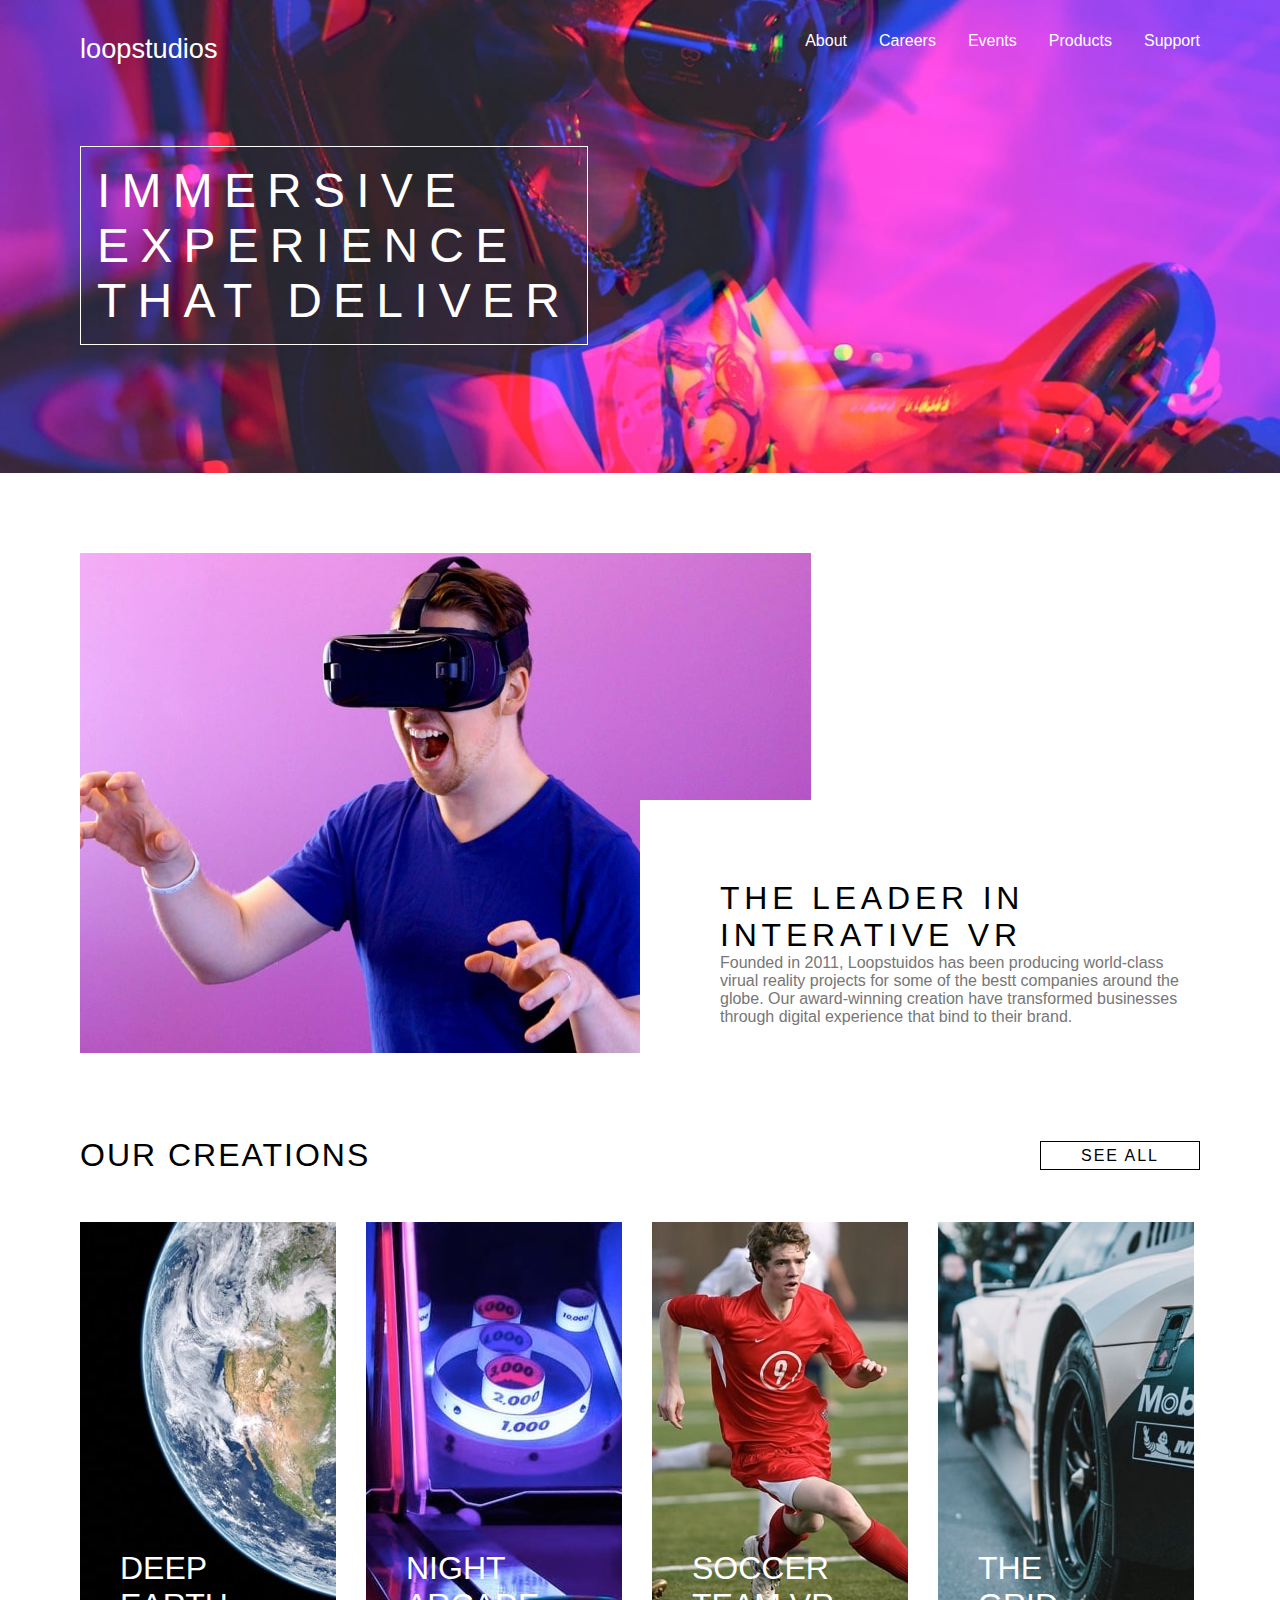
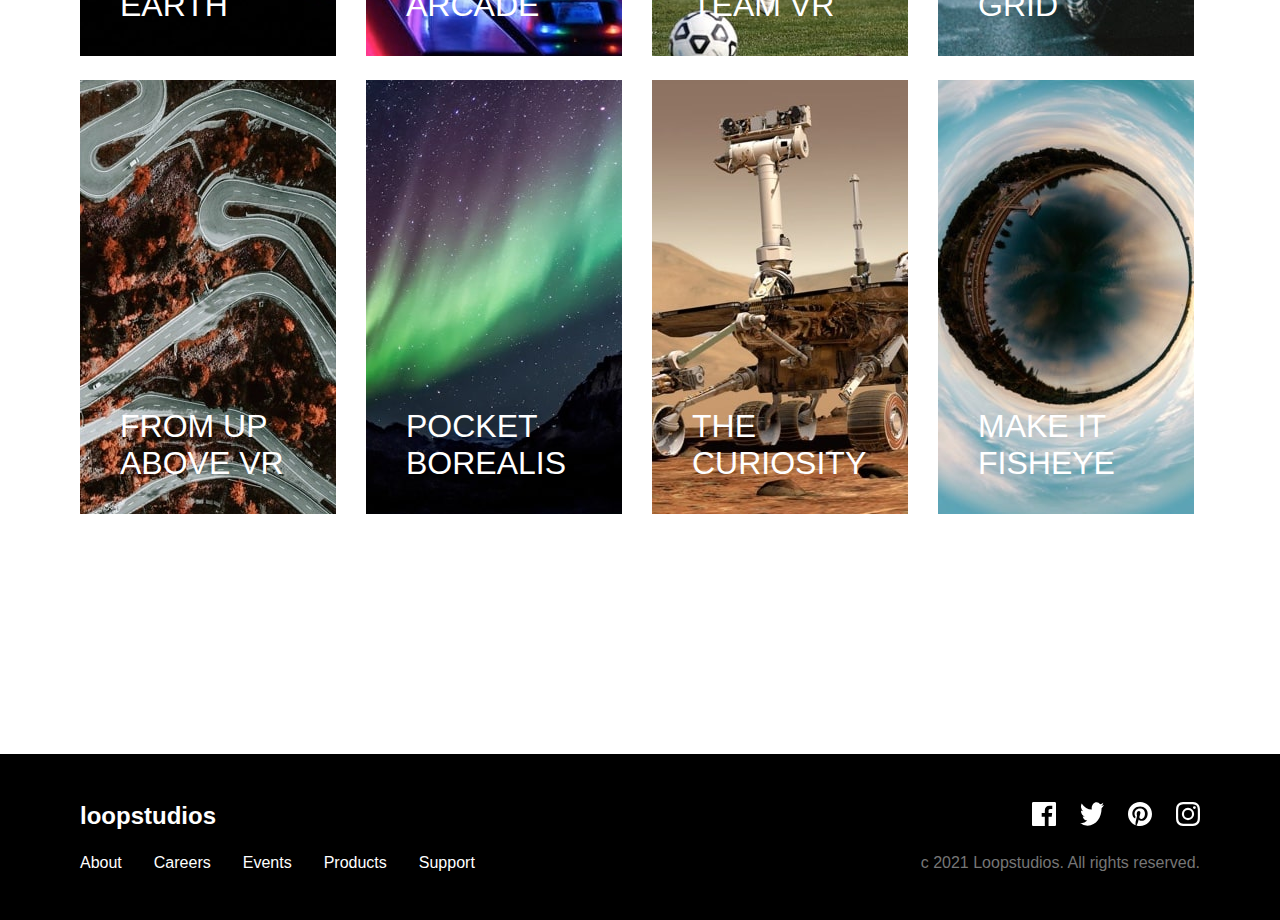
<file: index.html>
<!DOCTYPE html>
<html lang="en">
<head>
    <meta charset="UTF-8">
    <meta name="viewport" content="width=device-width, initial-scale=1.0">
    <title>Loopstudios</title>

    <link rel="shortcut icon" href="images/favicon-32x32.png" type="image/x-icon">
    <link rel="stylesheet" href="Loop Studios.css">
    <script src="Loop Studio.js"></script>
    
</head>
<body>
        <header>
            <div class="header">
                <nav>
                    <ul class="sidebar">
                        <div class="close">
                            <li><a href="#" class="title">loopstudios</a></li>
                            <li class="x" onclick=hideSidebar()><a href="#"><svg width="22" height="24" xmlns="http://www.w3.org/2000/svg"><path d="M17.778.808l1.414 1.414L11.414 10l7.778 7.778-1.414 1.414L10 11.414l-7.778 7.778-1.414-1.414L8.586 10 .808 2.222 2.222.808 10 8.586 17.778.808z" fill="#FFF" fill-rule="evenodd"/></svg></a></li>
                        </div>                        
                        <li><a href="#">About</a></li>
                        <li><a href="#">Careers</a></li>
                        <li><a href="#">Events</a></li>
                        <li><a href="#">Products</a></li>
                        <li><a href="#">Support</a></li>
                    </ul>
                    <ul>
                        <li><a href="#" class="title">loopstudios</a></li>
                        <li class="mobile"><a href="#">About</a></li>
                        <li class="mobile"><a href="#">Careers</a></li>
                        <li class="mobile"><a href="#">Events</a></li>
                        <li class="mobile"><a href="#">Products</a></li>
                        <li class="mobile"><a href="#">Support</a></li>
                        <li class="hamburger" onclick=showSidebar()><a href="#"><svg width="22" height="24" xmlns="http://www.w3.org/2000/svg"><g fill="#FFF" fill-rule="evenodd"><path d="M0 0h24v2H0zM0 7h24v2H0zM0 14h24v2H0z"/></g></svg></a></li>
                    </ul>
                </nav>
                <!-- <nav>
                    <h2 class="header">loopstudios</h2>
                    <ul>
                        <li><a href="#">About</a></li>
                        <li><a href="#">Careers</a></li>
                        <li><a href="#">Events</a></li>
                        <li><a href="#">Products</a></li>
                        <li><a href="#">Support</a></li>
                    </ul>
                    <li class="menu-btn" onclick=showSidebar()><a href="#"><img src="/images/icon-hamburger.svg" class="hamburger" alt=""></a></li>
                </nav>
                <nav class="sidebar">
                    <h2 class="mobile">loopstudios</h2>
                    <ul class="menu">
                        <li class="mobile"><a href="#" class="mobile">ABOUT</a></li>
                        <li class="mobile"><a href="#" class="mobile">CAREERS</a></li>
                        <li class="mobile"><a href="#" class="mobile">EVENTS</a></li>
                        <li class="mobile"><a href="#" class="mobile">PRODUCTS</a></li>
                        <li class="mobile"><a href="#" class="mobile">SUPPORT</a></li>
                    </ul>
                </nav>  -->
            </div>

            <div class="explain"><h2>IMMERSIVE <br> EXPERIENCE <br> THAT DELIVER</h2></div>
        </header>

        <section class="VR">
            <img src="images/mobile/image-interactive.jpg" class="mobile" alt="">
            <img src="images/desktop/image-interactive.jpg" class="desktop" alt="">
            <div class="VR-exlained">
                <h3>THE LEADER IN <br> INTERATIVE VR</h3>
                <p>Founded in 2011, Loopstuidos has been producing world-class
                virual reality projects for some of the bestt companies around the
                globe. Our award-winning creation have transformed businesses through digital experience that bind to their brand.</p>
            </div>
        </section>

        <section class="our-creation">
            <div class="our-creation-top">
                <h2 class="creation">OUR CREATIONS</h2>
                <a href="" class="btn">SEE ALL</a>
            </div>
            <div class="offers">
                <div class="deep-earth">DEEP <br> EARTH</div>
                
                <div class="night-arcade">NIGHT <br> ARCADE</div>

                <div class="soccer-team-vr">SOCCER <br> TEAM VR</div>

                <div class="the-grid">THE <br> GRID</div>

                <div class="from-up-above-vr">FROM UP <br> ABOVE VR</div>

                <div class="pocket-borealis">POCKET <br> BOREALIS</div>

                <div class="the-curiosity">THE <br> CURIOSITY</div>

                <div class="make-it-fisheye">MAKE IT <br> FISHEYE</div>
            </div>

            <a href="" class="btn-2">SEE ALL</a>
        </section>

        <footer>
            <div class="top">
                <h4>loopstudios</h4>
                <div class="img-1">
                    <a href="" class="img"><img src="images/icon-facebook.svg" class="social" alt="Facebook"></a>
                    <a href="" class="img"><img src="images/icon-twitter.svg" class="social" alt="Twitter"></a>
                    <a href="" class="img"><img src="images/icon-pinterest.svg" class="social" alt="Pinterest"></a>
                    <a href="" class="img"><img src="images/icon-instagram.svg" class="social" alt="Instagram"></a>
                </div>
            </div>
            <div class="bottom">
                <ul class="bottom">
                    <li><a href="">About</a></li>
                    <li><a href="">Careers</a></li>
                    <li><a href="">Events</a></li>
                    <li><a href="">Products</a></li>
                    <li><a href="">Support</a></li>
                </ul>
                <div class="img-2">
                    <a href="" class="img"><img src="images/icon-facebook.svg" class="social" alt="Facebook"></a>
                    <a href="" class="img"><img src="images/icon-twitter.svg" class="social" alt="Twitter"></a>
                    <a href="" class="img"><img src="images/icon-pinterest.svg" class="social" alt="Pinterest"></a>
                    <a href="" class="img"><img src="images/icon-instagram.svg" class="social" alt="Instagram"></a>
                </div>
                <p>c 2021 Loopstudios. All rights reserved.</p>
            </div>
        </footer>
</body>
    <script>
        function showSidebar(){
        const sidebar = document.querySelector('.sidebar')
        sidebar.style.display = 'flex'
        }

        function hideSidebar(){
        const sidebar = document.querySelector('.sidebar')
        sidebar.style.display = 'none'
        }
        <script/>
</html>
</file>
<file: Loop Studios.css>
* {
    font-family: 'Segoe UI', Tahoma, Verdana, sans-serif;
    box-sizing: border-box;
    padding: 0;
    margin: 0;
}

header {
    background-image: url(images/desktop/image-hero.jpg);
    background-size: cover;
    background-position: top;
    background-repeat: no-repeat;
    padding-top: 2rem;
    padding-bottom: 8rem;
    padding-left: 5rem;
    padding-right: 5rem;
    margin-bottom: 5rem;
}

nav ul {
    display: flex;
    justify-content: space-between;
    align-items: center;
    width: 100%;
}

nav ul li:first-child {
    margin-right: auto;
    font-size: 1.7rem;
}

nav ul li:first-child:hover {
    text-decoration: none;
}

.sidebar {
    position: fixed;
    top: 0;
    right: 0;
    height: 100%;
    width: 250px;
    z-index: 999;
    background-color: rgb(0, 0, 0);
    padding: 1rem;
    display: none;
    flex-direction: column;
    align-items: flex-start;
    justify-content: flex-start;
}

.close {
    display: flex;
    gap: 11rem;
    align-items: center;
}

li.x {
    margin-top: 0.7rem;
}

li.hamburger {
    display: none;
}

/* nav.mobile {
    display: flex;
    justify-content: space-between;
    align-items: center;
    margin-bottom: 7rem;
} */

.explain {
    color: white;
    border: 1px white solid;
    max-width: fit-content;
    padding: 1rem;
    margin-top: 5rem;
}

.VR {
    margin: 5rem;
}

.VR-exlained {
    position: absolute;
    left: 40rem;
    top: 50rem;
    background-color: white;
    padding: 5rem;
    max-width: fit-content;
}

.our-creation {
    margin: 5rem;
}

.our-creation-top {
    display: flex;
    justify-content: space-between;
    align-items: center;
    margin-bottom: 3rem;
}

.offers {
    display: grid;
    grid-template-columns: 1fr 1fr 1fr 1fr;
    gap: 1.5rem;
}

/* Our Creations Starts */
.deep-earth {
    background-image: url(images/desktop/image-deep-earth.jpg);
    background-repeat: no-repeat;
    padding-left: 2.5rem;
    color: white;
    font-weight: 300;
    font-size: 2rem;
    padding-left: -1px;
    padding-top: 20.5rem;
    padding-bottom: 2rem;
    letter-spacing: 0rem;
}

.deep-earth:hover {
    opacity: 0.5;
    transition-duration: 350ms;
    cursor: pointer;
    color: black;
}

.night-arcade {
    background-image: url(images/desktop/image-night-arcade.jpg);
    background-repeat: no-repeat;
    padding-left: 2.5rem;
    color: white;
    font-weight: 300;
    font-size: 2rem;
    padding-left: -1px;
    padding-top: 20.5rem;
    padding-bottom: 2rem;
    letter-spacing: 0rem;
}

.night-arcade:hover {
    opacity: 0.5;
    transition-duration: 350ms;
    cursor: pointer;
    color: black;
}

.soccer-team-vr {
    background-image: url(images/desktop/image-soccer-team.jpg);
    background-repeat: no-repeat;
    padding-left: 2.5rem;
    color: white;
    font-weight: 300;
    font-size: 2rem;
    padding-left: -1px;
    padding-top: 20.5rem;
    padding-bottom: 2rem;
    letter-spacing: 0rem;
}

.soccer-team-vr:hover {
    opacity: 0.5;
    transition-duration: 350ms;
    cursor: pointer;
    color: black;
}

.the-grid {
    background-image: url(images/desktop/image-grid.jpg);
    background-repeat: no-repeat;
    padding-left: 2.5rem;
    color: white;
    font-weight: 300;
    font-size: 2rem;
    padding-left: -1px;
    padding-top: 20.5rem;
    padding-bottom: 2rem;
    letter-spacing: 0rem;
}

.the-grid:hover {
    opacity: 0.5;
    transition-duration: 350ms;
    cursor: pointer;
    color: black;
}

.from-up-above-vr {
    background-image: url(images/desktop/image-from-above.jpg);
    background-repeat: no-repeat;
    padding-left: 2.5rem;
    color: white;
    font-weight: 300;
    font-size: 2rem;
    padding-left: -1px;
    padding-top: 20.5rem;
    padding-bottom: 2rem;
    letter-spacing: 0rem;
}

.from-up-above-vr:hover {
    opacity: 0.5;
    transition-duration: 350ms;
    cursor: pointer;
    color: black;
}

.pocket-borealis {
    background-image: url(images/desktop/image-pocket-borealis.jpg);
    background-repeat: no-repeat;
    padding-left: 2.5rem;
    color: white;
    font-weight: 300;
    font-size: 2rem;
    padding-left: -1px;
    padding-top: 20.5rem;
    padding-bottom: 2rem;
    letter-spacing: 0rem;
}

.pocket-borealis:hover {
    opacity: 0.5;
    transition-duration: 350ms;
    cursor: pointer;
    color: black;
}

.the-curiosity {
    background-image: url(images/desktop/image-curiosity.jpg);
    background-repeat: no-repeat;
    padding-left: 2.5rem;
    color: white;
    font-weight: 300;
    font-size: 2rem;
    padding-left: -1px;
    padding-top: 20.5rem;
    padding-bottom: 2rem;
    letter-spacing: 0rem;
}

.the-curiosity:hover {
    opacity: 0.5;
    transition-duration: 350ms;
    cursor: pointer;
    color: black;
}

.make-it-fisheye {
    background-image: url(images/desktop/image-fisheye.jpg);
    background-repeat: no-repeat;
    padding-left: 2.5rem;
    color: white;
    font-weight: 500;
    font-size: 2rem;
    padding-left: -1px;
    padding-top: 20.5rem;
    padding-bottom: 2rem;
    letter-spacing: 0rem;
}

.make-it-fisheye:hover {
    opacity: 0.5;
    transition-duration: 350ms;
    cursor: pointer;
    color: black;
}

/* Our Creations Ends */

footer {
    background-color: black;
    margin-top: 15rem;
    padding: 3rem 5rem;
}

.top {
    display: flex;
    justify-content: space-between;
    margin-bottom: 1.5rem;
}

.bottom {
    display: flex;
    justify-content: space-between;
}

.img-1 {
    display: flex;
    gap: 1.5rem;
}

.img-2 {
    display: none;
}


h2 {
    color: white;
    font-weight: 300;
    font-size: 3rem;
    letter-spacing: 0.7rem;
}

h2.header {
    color: white;
    font-weight: 500;
    font-size: 2rem;
    letter-spacing: 0rem;
}

h2.mobile {
    color: white;
    font-weight: 500;
    font-size: 2rem;
    letter-spacing: 0rem;
}

h2.creation {
    color: rgb(0, 0, 0);
    font-weight: 300;
    font-size: 2rem;
    letter-spacing: 2px;
}

h3 {
    font-weight: 300;
    font-size: 2rem;
    letter-spacing: 0.3rem;
}

h4 {
    color: white;
    font-weight: 600;
    font-size: 1.5rem;
}

p {
    color: rgb(118, 118, 118);
}

a {
    font-weight: 500;
    text-decoration: none;
    color: white;
}

a.mobile {
    font-weight: 400;
    text-decoration: none;
    color: white;
}

a.btn {
    font-weight: 500;
    text-decoration: none;
    color: rgb(0, 0, 0);
    border: 1.5px black solid;
    padding: 0.3rem 2.5rem;
    letter-spacing: 2px;
}

a.btn:hover {
    background-color: black;
    color: rgb(255, 255, 255);
    border: 1.5px black solid;
    transition-duration: 350ms;
}

a.btn-2 {
    display: none;
}

img.hamburger {
    display: none;
}

li {
    list-style: none;
}

li.menu-btn {
    display: none;
}

li.mobile {
    list-style: none;
    margin-bottom: 1rem;
}

li:hover {
    text-decoration: underline;
    color: white;
}

ul {
    display: flex;
    gap: 2rem;
}

ul.bottom {
    display: flex;
    gap: 2rem;
}

img.mobile {
    display: none;
}

img.social {
    height: 24px;
    width: 24px;
}

img.social:hover {
    border-bottom: 2.5px white solid;
}

@media screen and (max-width: 800px) {
    header {
        background-image: url(images/mobile/image-hero.jpg);
        background-size: 100%;
        background-position: 100%;
        background-repeat: no-repeat;
        padding-left: 2rem;
        padding-right: 2rem;
        padding-top: 2rem;
        padding-bottom: 15rem;
    }

    nav {
        margin-bottom: 10rem 1rem;
    }

    li.hamburger {
        display: block;
    }

    li.mobile {
        display: none;
    }

    .VR {
        margin: 2rem 2rem;
        text-align: center;
    }

    .VR-exlained {
        position: initial;
        text-align: center;
        padding: 1rem;
        margin-top: 2rem;
    }

    .our-creation {
        margin: 2rem 2rem;
        text-align: center;
    }

    .offers {
        display: block;
        gap: 1.5rem;
    }

    /* Our Creations Starts */
    .deep-earth {
        background-image: url(images/mobile/image-deep-earth.jpg);
        background-repeat: no-repeat;
        background-position: 100%;
        background-size: contain;
        padding-left: 2.5rem;
        color: white;
        font-weight: 300;
        font-size: 1.5rem;
        padding-left: 1rem;
        padding-top: 5rem;
        padding-bottom: 2rem;
        letter-spacing: 0rem;
        text-align: start;
    }
    
    .deep-earth:hover {
        opacity: 0.5;
        transition-duration: 350ms;
        cursor: pointer;
        color: black;
    }
    
    .night-arcade {
        background-image: url(images/mobile/image-night-arcade.jpg);
        background-repeat: no-repeat;
        background-position: 100%;
        background-size: contain;
        padding-left: 2.5rem;
        color: white;
        font-weight: 300;
        font-size: 1.5rem;
        padding-left: 1rem;
        padding-top: 5rem;
        padding-bottom: 2rem;
        letter-spacing: 0rem;
        text-align: start;
    }
    
    .night-arcade:hover {
        opacity: 0.5;
        transition-duration: 350ms;
        cursor: pointer;
        color: black;
    }
    
    .soccer-team-vr {
        background-image: url(images/mobile/image-soccer-team.jpg);
        background-repeat: no-repeat;
        background-position: 100%;
        background-size: contain;
        padding-left: 2.5rem;
        color: white;
        font-weight: 300;
        font-size: 1.5rem;
        padding-left: 1rem;
        padding-top: 5rem;
        padding-bottom: 2rem;
        letter-spacing: 0rem;
        text-align: start;
    }
    
    .soccer-team-vr:hover {
        opacity: 0.5;
        transition-duration: 350ms;
        cursor: pointer;
        color: black;
    }
    
    .the-grid {
        background-image: url(images/mobile/image-grid.jpg);
        background-repeat: no-repeat;
        background-position: 100%;
        background-size: contain;
        padding-left: 2.5rem;
        color: white;
        font-weight: 300;
        font-size: 1.5rem;
        padding-left: 1rem;
        padding-top: 5rem;
        padding-bottom: 2rem;
        letter-spacing: 0rem;
        text-align: start;
    }
    
    .the-grid:hover {
        opacity: 0.5;
        transition-duration: 350ms;
        cursor: pointer;
        color: black;
    }
    
    .from-up-above-vr {
        background-image: url(images/mobile/image-from-above.jpg);
        background-repeat: no-repeat;
        background-position: 100%;
        background-size: contain;
        padding-left: 2.5rem;
        color: white;
        font-weight: 300;
        font-size: 1.5rem;
        padding-left: 1rem;
        padding-top: 5rem;
        padding-bottom: 2rem;
        letter-spacing: 0rem;
        text-align: start;
    }
    
    .from-up-above-vr:hover {
        opacity: 0.5;
        transition-duration: 350ms;
        cursor: pointer;
        color: black;
    }
    
    .pocket-borealis {
        background-image: url(images/mobile/image-pocket-borealis.jpg);
        background-repeat: no-repeat;
        background-position: 100%;
        background-size: contain;
        padding-left: 2.5rem;
        color: white;
        font-weight: 300;
        font-size: 1.5rem;
        padding-left: 1rem;
        padding-top: 5rem;
        padding-bottom: 2rem;
        letter-spacing: 0rem;
        text-align: start;
    }
    
    .pocket-borealis:hover {
        opacity: 0.5;
        transition-duration: 350ms;
        cursor: pointer;
        color: black;
    }
    
    .the-curiosity {
        background-image: url(images/mobile/image-curiosity.jpg);
        background-repeat: no-repeat;
        background-position: 100%;
        background-size: contain;
        padding-left: 2.5rem;
        color: white;
        font-weight: 300;
        font-size: 1.5rem;
        padding-left: 1rem;
        padding-top: 5rem;
        padding-bottom: 2rem;
        letter-spacing: 0rem;
        text-align: start;
    }
    
    .the-curiosity:hover {
        opacity: 0.5;
        transition-duration: 350ms;
        cursor: pointer;
        color: black;
    }
    
    .make-it-fisheye {
        background-image: url(images/mobile/image-fisheye.jpg);
        background-repeat: no-repeat;
        background-position: 100%;
        background-size: contain;
        padding-left: 2.5rem;
        color: white;
        font-weight: 300;
        font-size: 1.5rem;
        padding-left: 1rem;
        padding-top: 5rem;
        padding-bottom: 2rem;
        letter-spacing: 0rem;
        text-align: start;
    }
    
    .make-it-fisheye:hover {
        opacity: 0.5;
        transition-duration: 350ms;
        cursor: pointer;
        color: black;
    }
    
    /* Our Creations Ends */

    footer {
        text-align: center;
    }

    .top {
        display: block;
    }

    .bottom {
        display: block;
    }

    .img-1 {
        display: none;
    }

    .img-2 {
        display: inline-flex;
        gap: 1.5rem;
        margin-bottom: 1rem;
    }

    img.desktop {
        display: none;
    }

    img.mobile {
        display: block;
        width: 350px;
    }

    ul.bottom {
        display: block;
    }

    ul.sidebar {
        width: 100%;
    }

    li {
        margin-bottom: 1.5rem;
    }

    li.mobile {
        margin-bottom: 1rem;
        margin-left: -1.2rem;
    }

    li.menu-btn {
        display: block;
    }

    h2 {
    font-size: 2.7rem;
    letter-spacing: 0.3rem;
    }

    h2.mobile {
        font-size: 3rem;
        margin-bottom: 10rem;
        }

    h2.creation {
        font-weight: 400;
    }

    h3 {
        font-weight: 400;
    }

    p {
        font-size: 0.9rem;
    }

    a {
        font-size: 1rem;
    }

    a.title {
        font-size: 2rem;
    }

    a.btn {
        display: none;
    }

    a.btn-2 {
        display: block;
        font-weight: 500;
        text-decoration: none;
        color: rgb(0, 0, 0);
        border: 1.5px black solid;
        padding: 0.3rem 2.5rem;
        letter-spacing: 2px;
    }
    
    a.btn-2:hover {
        background-color: black;
        color: rgb(255, 255, 255);
        border: 1.5px black solid;
        transition-duration: 350ms;
    }

    img.hamburger {
        display: flex;
    }
}
</file>
